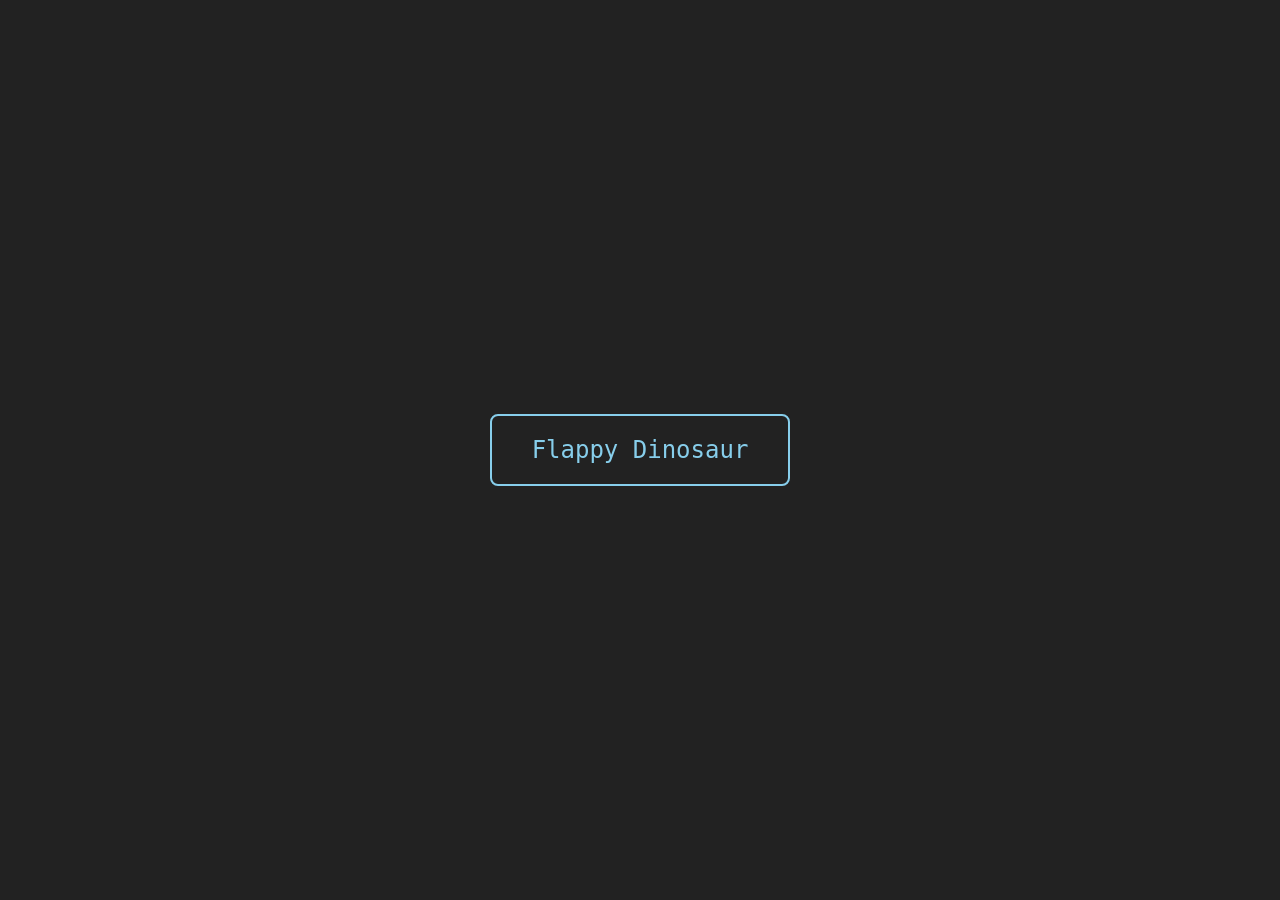
<file: index.html>
<!DOCTYPE html>
<html lang="en">
<head>
  <meta charset="UTF-8">
  <meta name="viewport" content="width=device-width, initial-scale=1.0">
  <title>Spill</title>
  <style>
    body { margin: 0; font-family: monospace; background: #222; color: #fff; display: flex; justify-content: center; align-items: center; min-height: 100vh; }
    a { color: #87CEEB; text-decoration: none; font-size: 24px; padding: 20px 40px; border: 2px solid #87CEEB; border-radius: 8px; }
    a:hover { background: #87CEEB; color: #222; }
  </style>
</head>
<body>
  <a href="flappy-dino/">Flappy Dinosaur</a>
</body>
</html>
</file>
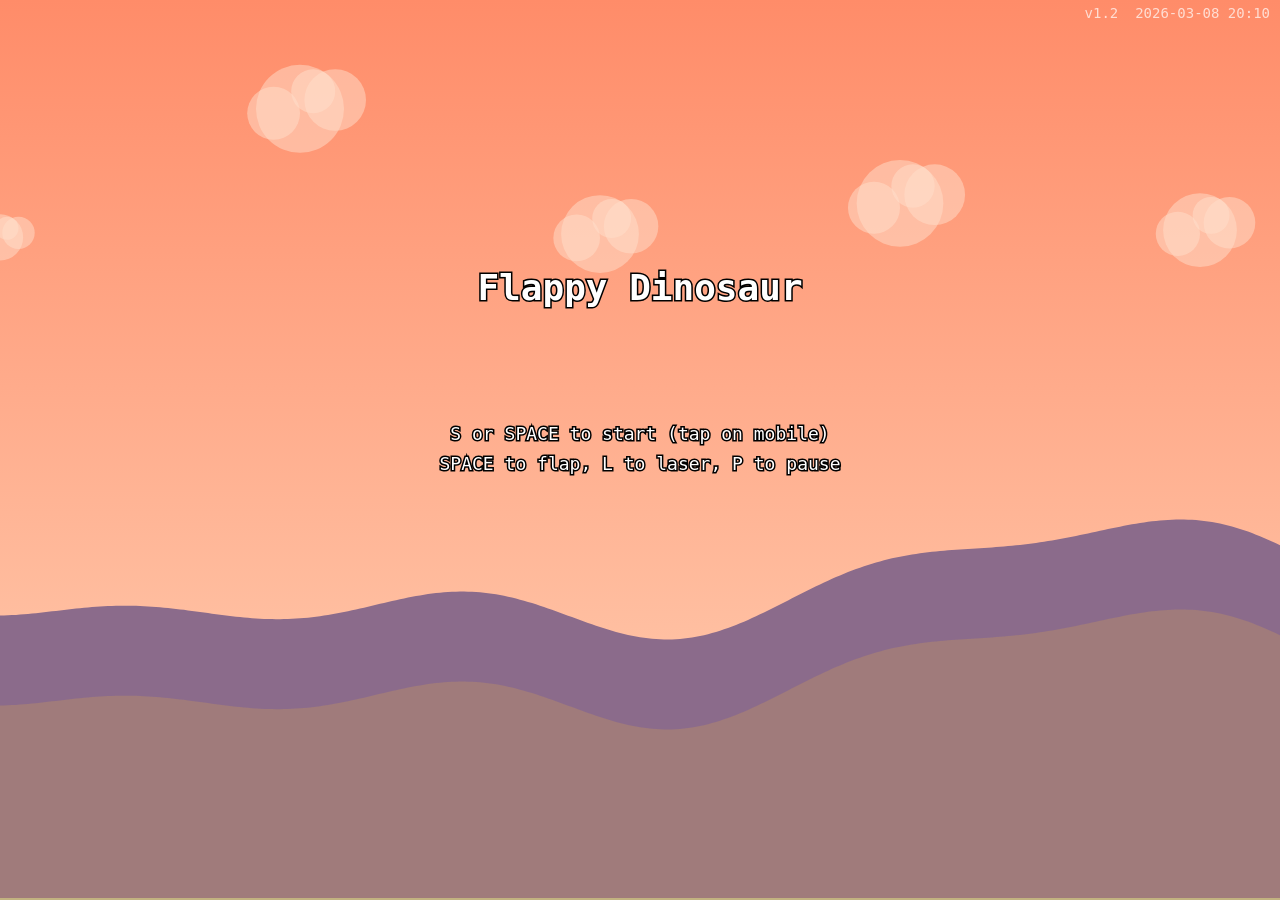
<file: flappy-dino/index.html>
<!DOCTYPE html>
<html lang="en">
<head>
  <meta charset="UTF-8">
  <meta name="viewport" content="width=device-width, initial-scale=1.0">
  <title>Flappy Dinosaur</title>
  <link rel="stylesheet" href="css/sprites.css">
</head>
<body>
  <canvas id="gameCanvas"></canvas>

  <!--
    Script load order matters: utilities first, then game objects,
    then the renderer, and finally the main game loop.
  -->
  <script src="js/sounds.js"></script>
  <script src="js/particles.js"></script>
  <script src="js/powerups.js"></script>
  <script src="js/player.js"></script>
  <script src="js/obstacles.js"></script>
  <script src="js/renderer.js"></script>
  <script src="js/game.js"></script>
</body>
</html>
</file>
<file: flappy-dino/css/sprites.css>
/* ---------- Page layout ---------- */

body {
  margin: 0;
  padding: 0;
  overflow: hidden;
  background: #222;
}

canvas {
  display: block;
  background: #87CEEB;
  image-rendering: pixelated;
}
</file>
